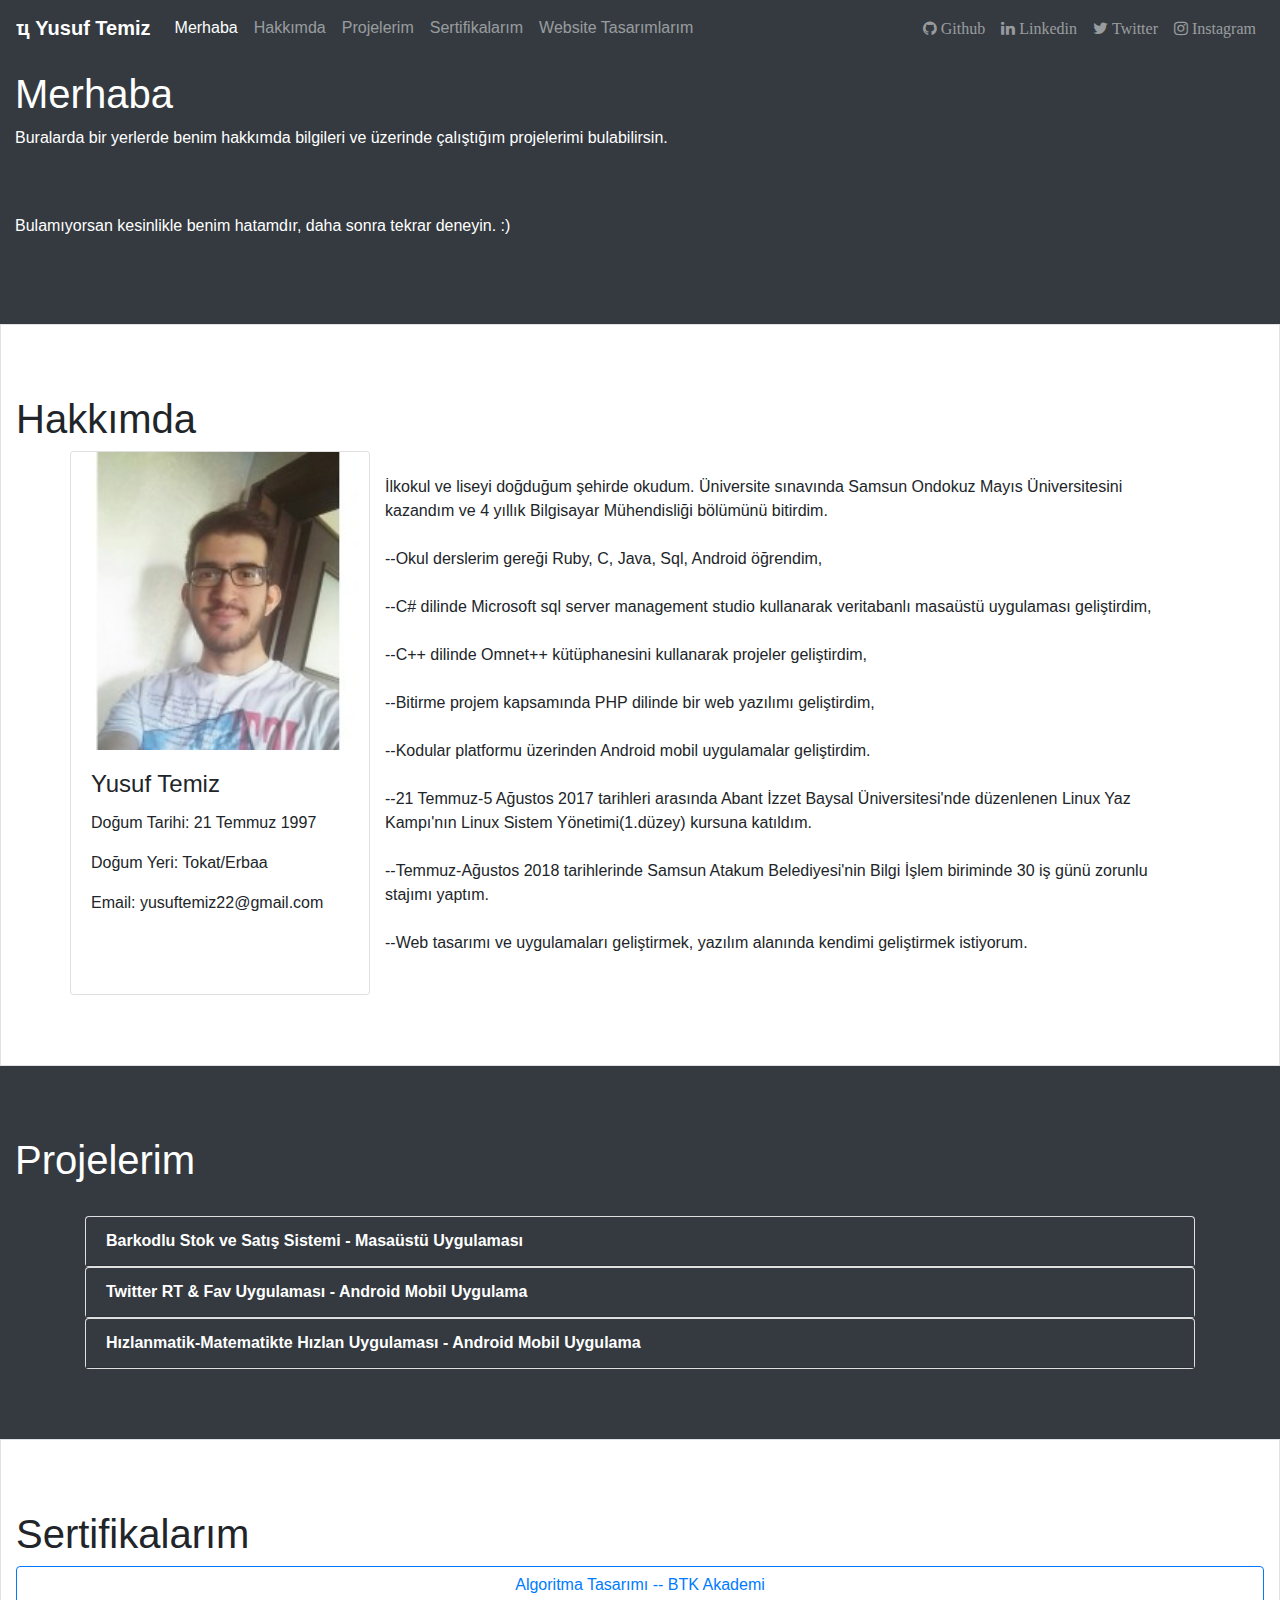
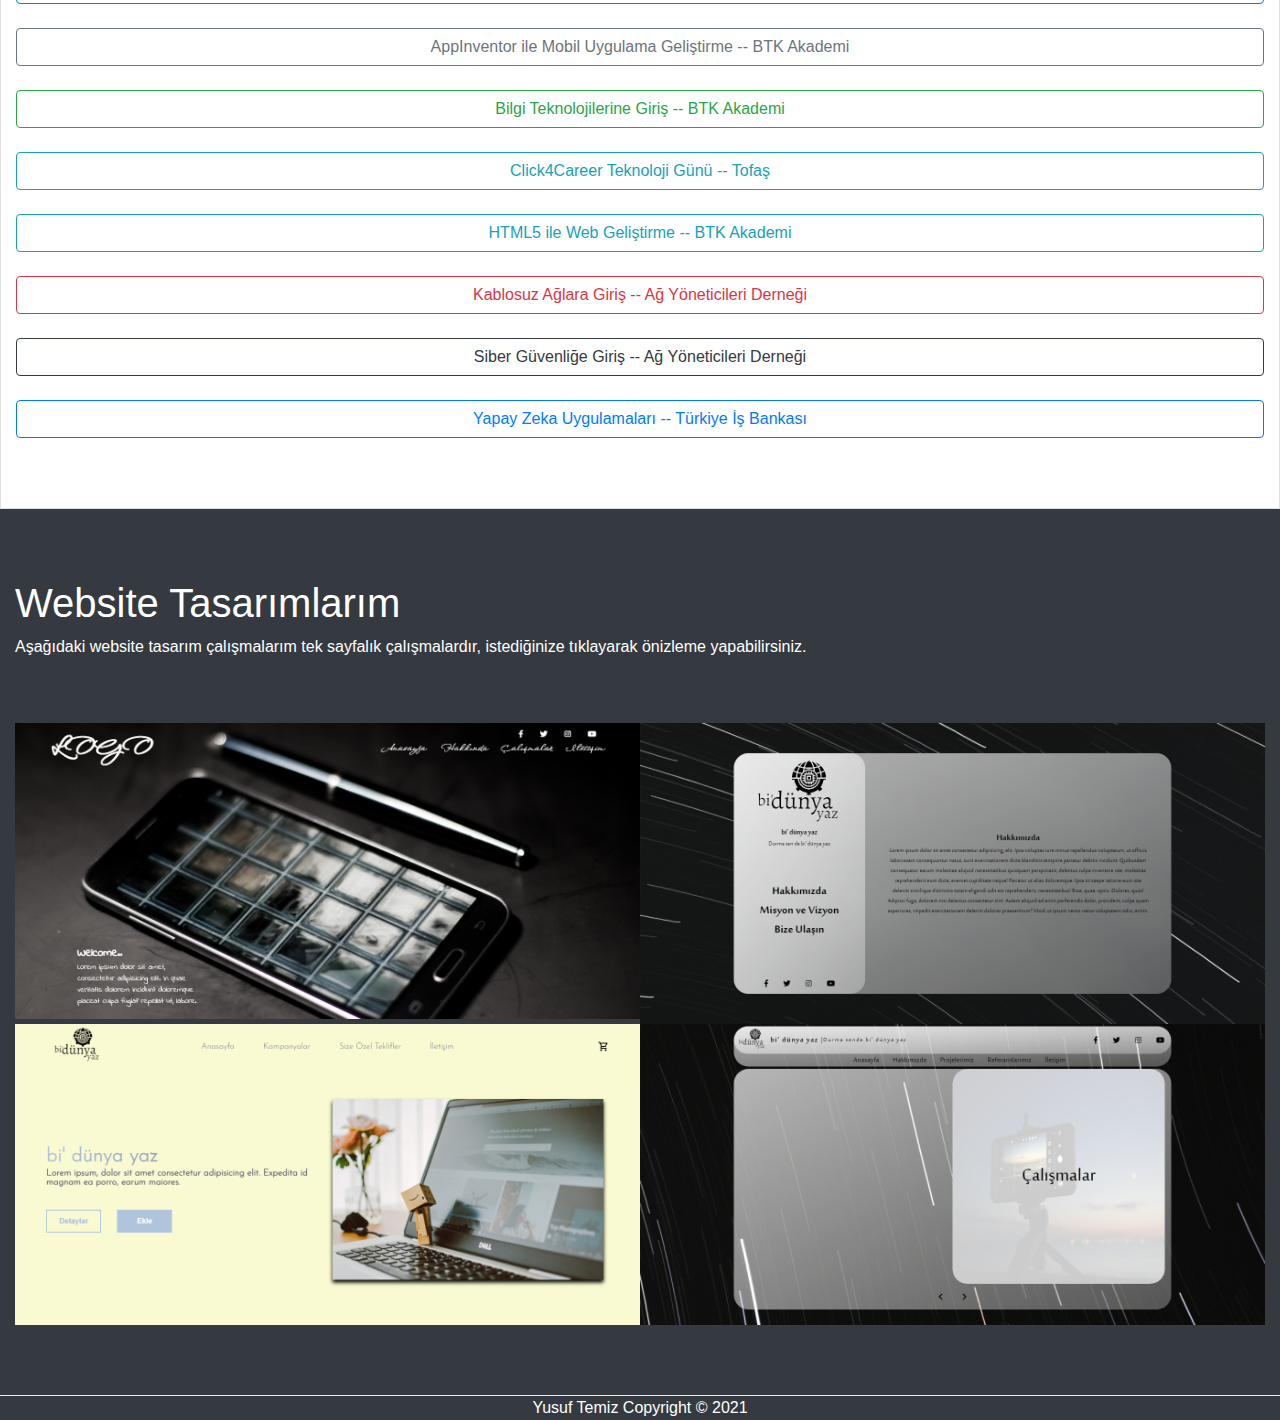
<file: index.html>
<!DOCTYPE html>
<html lang="tr">	
<head>
	<title>Yusuf Temiz Blog</title>
	<meta charset="utf-8">
	<meta name="viewport" content="width=device-width,initial-scale=1">
 <meta name="description" content="Yusuf Temiz hakkında bilgiler ve blog sayfası">
 <meta name="keywords" content="yusuf,temiz,blog">
 <meta name="google-site-verification" content="oNmeCAYHXNBvW92FjCMf0U57DKlgcFZdWgiffMh2U28" />
 <link rel="icon" href="image/main.ico" type="image/x-icon" />
 <link rel="stylesheet" type="text/css" href="css/bootstrap.min.css">
 <link rel="stylesheet" href="css/style.css">
 <link href="https://cdnjs.cloudflare.com/ajax/libs/font-awesome/4.7.0/css/font-awesome.min.css" rel="stylesheet"/>

</head>

<body data-spy="scroll" data-target=".navbar" data-offset="50">
  <header>
    <nav class="navbar navbar-expand-sm bg-dark navbar-dark fixed-top">  
      <a class="navbar-brand mb-0 h1" href="https://yusuftemiz.github.io">
       <strong>&#x4B5; Yusuf Temiz</strong> 
     </a>
     <button class="navbar-toggler" type="button" data-toggle="collapse" data-target="#collapsibleNavbar" >
      <span class="navbar-toggler-icon" ></span>
    </button>
    <div class="collapse navbar-collapse w-100 order-3 dual-collapse2" id="collapsibleNavbar" style="text-align: center;">
      <ul class="navbar-nav mr-auto" >
        <li class="nav-item">
          <a class="nav-link" href="#Merhaba">Merhaba</a>
        </li>
        <li class="nav-item">
          <a class="nav-link" href="#Hakkımda">Hakkımda</a>
        </li>
        <li class="nav-item">
          <a class="nav-link" href="#Projelerim">Projelerim</a>
        </li>
        <li class="nav-item">
          <a class="nav-link" href="#Sertifikalarım">Sertifikalarım</a>
        </li>
        <li class="nav-item">
          <a class="nav-link" href="#WebTasarim">Website Tasarımlarım</a>
        </li>
      </ul>
      <ul class="navbar-nav ml-auto">
        <li class="nav-item">
          <a class="nav-link fa fa-github" href="https://github.com/yusuftemiz"> Github</a>
        </li>
        <li class="nav-item">
          <a class="nav-link fa fa-linkedin" href="https://www.linkedin.com/in/yusuftemiz/"> Linkedin</a>
        </li>
        <li class="nav-item">
          <a class="nav-link fa fa-twitter" href="https://twitter.com/Yusuf_temiz2"> Twitter</a>
        </li>
        <li class="nav-item">
          <a class="nav-link fa fa-instagram" href="https://www.instagram.com/yusuftemiz2/"> Instagram</a>
        </li>
      </ul>
    </div>  
  </nav>
</header>

<section>
  <article>
    <div id="Merhaba" class="container-fluid bg-dark text-white" style="padding-top:70px;padding-bottom:70px">
      <h1>Merhaba</h1>
      <p>Buralarda bir yerlerde benim hakkımda bilgileri ve üzerinde çalıştığım projelerimi bulabilirsin.</p><br><br>
      <p>Bulamıyorsan kesinlikle benim hatamdır, daha sonra tekrar deneyin. :)</p>
    </div>
  </article>
  <article>
    <div id="Hakkımda" class="container-fluid border" style="padding-top:70px;padding-bottom:70px">
     <h1>Hakkımda</h1>
     <div class="container">
       <div class="row">
        <div class="card" style="width:300px">
          <img class="card-img-top" src="image/0.jpg" alt="Card image" style="width:100%">
          <div class="card-body">
            <h4 class="card-title">Yusuf Temiz</h4>
            <p class="card-text">Doğum Tarihi: 21 Temmuz 1997</p>
            <p class="card-text">Doğum Yeri: Tokat/Erbaa</p>
            <p class="card-text">Email: yusuftemiz22@gmail.com</p>
          </div>
        </div>
        <div class="col-sm"> <br>
         <p>İlkokul ve liseyi doğduğum şehirde okudum. Üniversite sınavında Samsun Ondokuz Mayıs Üniversitesini kazandım ve 4 yıllık Bilgisayar Mühendisliği bölümünü bitirdim.<br><br>
          --Okul derslerim gereği Ruby, C, Java, Sql, Android öğrendim,<br><br>
          --C# dilinde Microsoft sql server management studio kullanarak veritabanlı masaüstü uygulaması geliştirdim,<br><br>
          --C++ dilinde Omnet++ kütüphanesini kullanarak projeler geliştirdim,<br><br>
          --Bitirme projem kapsamında PHP dilinde bir web yazılımı geliştirdim,<br><br>
          --Kodular platformu üzerinden Android mobil uygulamalar geliştirdim.<br><br>
          --21 Temmuz-5 Ağustos 2017 tarihleri arasında Abant İzzet Baysal Üniversitesi'nde düzenlenen Linux Yaz Kampı'nın Linux Sistem Yönetimi(1.düzey) kursuna katıldım.<br><br>
          --Temmuz-Ağustos 2018 tarihlerinde Samsun Atakum Belediyesi'nin Bilgi İşlem biriminde 30 iş günü zorunlu stajımı yaptım.<br><br>
          --Web tasarımı ve uygulamaları geliştirmek, yazılım alanında kendimi geliştirmek istiyorum.<br><br>
        </p>
      </div>
    </div>
  </div>
</div>
</article>
<article>
  <div id="Projelerim" class="container-fluid bg-dark" style="padding-top:70px;padding-bottom:70px">
    <h1 class="text-white">Projelerim</h1><br>
    <div class="container">
      <div id="accordion">
        <div class="card">
          <div class="card-header bg-dark">
            <a class="card-link text-white" data-toggle="collapse" href="#collapseOne">
              <strong>Barkodlu Stok ve Satış Sistemi - Masaüstü Uygulaması</strong> 
            </a>
          </div>
          <div id="collapseOne" class="collapse" data-parent="#accordion">
            <div class="card-body">
              <p> Visual Studio üzerinden C# programlama diliyle yazılmıştır.<br> 
                DevExpress kullanılmıştır.<br>
                Microsoft SQL Server Management Studio aracılığıyla veritabanı geliştirilmiştir.<br>
                Barkod okutmalı hem stok hem satış sistemi olarak kullanılabilecek bir masaüstü uygulamasıdır.<br>
                Kod içeriğini <a class="text-blue" href="https://github.com/yusuftemiz/BarkodSistemi" target="_blank">buradan</a> bulabilirsin.<br>
                Uygulama içerisinden görüntüler aşağıdadır.
              </p>
              <div id="demo1" class="carousel slide" data-ride="carousel" style="text-align: center;">
                <div class="carousel-inner" >
                  <div class="carousel-item active" >
                   <a href="https://yusuftemiz.github.io/image/Barkod/1.jpg" target="_blank" >
                     <img src="image/Barkod/1.jpg" alt="Tw1" style="width: 100%; height: 100%">
                   </a>
                 </div>
                 <div class="carousel-item">
                   <a href="https://yusuftemiz.github.io/image/Barkod/2.jpg" target="_blank" >
                    <img src="image/Barkod/2.jpg" alt="Tw2" style="width: 100%; height: 100%">
                  </a>
                </div>
                <div class="carousel-item">
                  <a href="https://yusuftemiz.github.io/image/Barkod/3.jpg" target="_blank" >
                    <img src="image/Barkod/3.jpg" alt="Tw3" style="width: 100%; height: 100%">
                  </a>
                </div>
                <div class="carousel-item">
                  <a href="https://yusuftemiz.github.io/image/Barkod/4.jpg" target="_blank" >
                    <img src="image/Barkod/4.jpg" alt="Tw4" style="width: 100%; height: 100%">
                  </a>
                </div>
                <div class="carousel-item">
                  <a href="https://yusuftemiz.github.io/image/Barkod/5.jpg" target="_blank" >
                    <img src="image/Barkod/5.jpg" alt="Tw5" style="width: 100%; height: 100%">
                  </a>
                </div>
                <div class="carousel-item">
                  <a href="https://yusuftemiz.github.io/image/Barkod/6.jpg" target="_blank" >
                    <img src="image/Barkod/6.jpg" alt="Tw6" style="width: 100%; height: 100%">
                  </a>
                </div>
                <div class="carousel-item">
                  <a href="https://yusuftemiz.github.io/image/Barkod/7.jpg" target="_blank" >
                    <img src="image/Barkod/7.jpg" alt="Tw7" style="width: 100%; height: 100%">
                  </a>
                </div>
              </div>
              <a class="carousel-control-prev" href="#demo1" data-slide="prev">
                <span class="carousel-control-prev-icon"></span>
              </a>
              <a class="carousel-control-next" href="#demo1" data-slide="next">
                <span class="carousel-control-next-icon"></span>
              </a>
            </div>
          </div>
        </div>
      </div>
            <!--<div class="card">
              <div class="card-header bg-dark">
                <a class="collapsed card-link text-white" data-toggle="collapse" href="#collapseTwo">
                  Personel Yönetim Sistemi - Web Sitesi
                </a>
              </div>
              <div id="collapseTwo" class="collapse" data-parent="#accordion">
                <div class="card-body">
                  ÇOK YAKINDA.
                </div>
              </div>
            </div>-->
            <div class="card">
              <div class="card-header bg-dark">
                <a class="collapsed card-link text-white" data-toggle="collapse" href="#collapseThree">
                  <strong>Twitter RT & Fav Uygulaması - Android Mobil Uygulama</strong> 
                </a>
              </div>
              <div id="collapseThree" class="collapse" data-parent="#accordion">
                <div class="card-body">
                  <p><strong>Kodular</strong> platformu üzerinden geliştirilmiştir.<br>
                    Google Firebase Database, Onesignal kullanılmıştır.<br>
                    Twitter kullanıcılarının birbirleriyle etkileşimini arttırmasını sağlayan RT&Fav uygulamasıdır.<br>
                    Uygulama içerisinden görüntüler aşağıdadır.
                  </p>
                  <div id="demo" class="carousel slide" data-ride="carousel" style="text-align: center;">
                    <div class="carousel-inner" >
                      <div class="carousel-item active" >
                        <a href="https://yusuftemiz.github.io/image/TwitteRT/1.jpg" target="_blank" >
                          <img src="image/TwitteRT/1.jpg" alt="Tw1" class="responsive">
                        </a>
                      </div>
                      <div class="carousel-item">
                        <a href="https://yusuftemiz.github.io/image/TwitteRT/2.jpg" target="_blank" >
                          <img src="image/TwitteRT/2.jpg" alt="Tw2" class="responsive">
                        </a>
                      </div>
                      <div class="carousel-item">
                        <a href="https://yusuftemiz.github.io/image/TwitteRT/3.jpg" target="_blank" >
                          <img src="image/TwitteRT/3.jpg" alt="Tw3" class="responsive">
                        </a>
                      </div>
                      <div class="carousel-item">
                        <a href="https://yusuftemiz.github.io/image/TwitteRT/4.jpg" target="_blank" >
                          <img src="image/TwitteRT/4.jpg" alt="Tw4" class="responsive">
                        </a>
                      </div>
                      <div class="carousel-item">
                        <a href="https://yusuftemiz.github.io/image/TwitteRT/5.jpg" target="_blank" >
                          <img src="image/TwitteRT/5.jpg" alt="Tw5" class="responsive">
                        </a>
                      </div>
                      <div class="carousel-item">
                        <a href="https://yusuftemiz.github.io/image/TwitteRT/6.jpg" target="_blank" >
                          <img src="image/TwitteRT/6.jpg" alt="Tw6" class="responsive">
                        </a>
                      </div>
                      <div class="carousel-item">
                        <a href="https://yusuftemiz.github.io/image/TwitteRT/7.jpg" target="_blank" >
                          <img src="image/TwitteRT/7.jpg" alt="Tw7" class="responsive">
                        </a>
                      </div>
                      <div class="carousel-item">
                        <a href="https://yusuftemiz.github.io/image/TwitteRT/8.jpg" target="_blank" >
                          <img src="image/TwitteRT/8.jpg" alt="Tw8" class="responsive">
                        </a>
                      </div>
                      <div class="carousel-item">
                        <a href="https://yusuftemiz.github.io/image/TwitteRT/9.jpg" target="_blank" >
                          <img src="image/TwitteRT/9.jpg" alt="Tw9" class="responsive">
                        </a>
                      </div>
                      <div class="carousel-item">
                        <a href="https://yusuftemiz.github.io/image/TwitteRT/10.jpg" target="_blank" >
                          <img src="image/TwitteRT/10.jpg" alt="Tw10" class="responsive">
                        </a>
                      </div>
                    </div>
                    <a class="carousel-control-prev " href="#demo" data-slide="prev">
                      <span class="carousel-control-prev-icon" aria-hidden="true"></span>
                    </a>
                    <a class="carousel-control-next " href="#demo" data-slide="next">
                      <span class="carousel-control-next-icon"></span>
                    </a>
                  </div>
                </div>
              </div>
            </div>
            <div class="card">
              <div class="card-header bg-dark">
                <a class="collapsed card-link text-white" data-toggle="collapse" href="#collapseFour">
                  <strong>Hızlanmatik-Matematikte Hızlan Uygulaması - Android Mobil Uygulama</strong> 
                </a>
              </div>
              <div id="collapseFour" class="collapse" data-parent="#accordion">
                <div class="card-body">
                  <p><strong>Kodular</strong> platformu üzerinden geliştirilmiştir.<br>
                    Google Firebase Database kullanılmıştır.<br>
                    Matematik işlemlerinde çok fazla zaman harcayanlar için zamana karşı işlem kabiliyetini arttırmaya yönelik alıştırma uygulamasıdır.<br>
                    Uygulama içerisinden görüntüler aşağıdadır.
                  </p>
                  <div id="demo2" class="carousel slide" data-ride="carousel" style="text-align: center;">
                    <div class="carousel-inner" >
                      <div class="carousel-item active" >
                        <a href="https://yusuftemiz.github.io/image/Hizlanmatik/1.jpg" target="_blank" >
                          <img src="image/Hizlanmatik/1.jpg" alt="H1" class="responsive">
                        </a>
                      </div>
                      <div class="carousel-item">
                        <a href="https://yusuftemiz.github.io/image/Hizlanmatik/2.jpg" target="_blank" >
                          <img src="image/Hizlanmatik/2.jpg" alt="H2" class="responsive">
                        </a>
                      </div>
                      <div class="carousel-item">
                        <a href="https://yusuftemiz.github.io/image/Hizlanmatik/3.jpg" target="_blank" >
                          <img src="image/Hizlanmatik/3.jpg" alt="H3" class="responsive">
                        </a>
                      </div>
                      <div class="carousel-item">
                        <a href="https://yusuftemiz.github.io/image/Hizlanmatik/4.jpg" target="_blank" >
                          <img src="image/Hizlanmatik/4.jpg" alt="H4" class="responsive">
                        </a>
                      </div>
                      <div class="carousel-item">
                       <a href="https://yusuftemiz.github.io/image/Hizlanmatik/5.jpg" target="_blank" >
                         <img src="image/Hizlanmatik/5.jpg" alt="H5" class="responsive">
                       </a>
                     </div>
                     <div class="carousel-item">
                       <a href="https://yusuftemiz.github.io/image/Hizlanmatik/6.jpg" target="_blank" >
                         <img src="image/Hizlanmatik/6.jpg" alt="H6" class="responsive">
                       </a>
                     </div>
                     <div class="carousel-item">
                       <a href="https://yusuftemiz.github.io/image/Hizlanmatik/7.jpg" target="_blank" >
                         <img src="image/Hizlanmatik/7.jpg" alt="H7" class="responsive">
                       </a>
                     </div>
                   </div>
                   <a class="carousel-control-prev " href="#demo2" data-slide="prev">
                    <span class="carousel-control-prev-icon" aria-hidden="true"></span>
                  </a>
                  <a class="carousel-control-next " href="#demo2" data-slide="next">
                    <span class="carousel-control-next-icon"></span>
                  </a>
                </div>
              </div>
            </div>
          </div>
        </div>
      </div>
    </div>
  </article>
  <article>
   <div id="Sertifikalarım" class="container-fluid border" style="padding-top:70px;padding-bottom:70px">
    <h1>Sertifikalarım</h1>
    <a href="Sertifikalar/Algoritma_Tasarimi_Certificate.pdf" class="btn btn-outline-primary btn-block">
     Algoritma Tasarımı -- BTK Akademi
   </a>
   <br>
   <a href="Sertifikalar/AppInventor_ile_Mobil_Uygulama_Gelistirme_Certificate.pdf" class="btn btn-outline-secondary btn-block">
    AppInventor ile Mobil Uygulama Geliştirme -- BTK Akademi
  </a>
  <br>
  <a href="Sertifikalar/Bilgi_Teknolojilerine_Giris_Certificate.pdf" class="btn btn-outline-success btn-block">
    Bilgi Teknolojilerine Giriş -- BTK Akademi
  </a>
  <br>
  <a href="Sertifikalar/Click4Career_Teknoloji_Gunu.pdf" class="btn btn-outline-info btn-block">
    Click4Career Teknoloji Günü -- Tofaş
  </a>
  <br>
  <a href="Sertifikalar/HTML5_ile_Web_Gelistirme_Certificate.pdf" class="btn btn-outline-info btn-block">
    HTML5 ile Web Geliştirme -- BTK Akademi
  </a>
  <br>
  <a href="Sertifikalar/Kablosuz_Aglara_Giris_WiFi20.pdf" type="button" class="btn btn-outline-danger btn-block">
    Kablosuz Ağlara Giriş -- Ağ Yöneticileri Derneği
  </a>
  <br>
  <a href="Sertifikalar/Siber_Guvenlige_Giris_Cyber20.pdf" type="button" class="btn btn-outline-dark btn-block">
    Siber Güvenliğe Giriş -- Ağ Yöneticileri Derneği
  </a>
  <br>
  <a href="Sertifikalar/Yapay_Zeka_Uygulamalari.pdf" type="button" class="btn btn-outline-primary btn-block">
    Yapay Zeka Uygulamaları -- Türkiye İş Bankası
  </a>
</div>
</article>
<article>
  <div id="WebTasarim" class="container-fluid bg-dark text-white" style="padding-top:70px;padding-bottom:70px">
    <h1>Website Tasarımlarım</h1>
    <p>Aşağıdaki website tasarım çalışmalarım tek sayfalık çalışmalardır, istediğinize tıklayarak önizleme yapabilirsiniz.</p><br><br>
    <div class="portfolio">
      <a href="WebTasarim/1/index.html"><img src="image/Tasarim1.png" alt="Tasarım1"></a>
      <a href="WebTasarim/2/index.html"><img src="image/Tasarim2.png" alt="Tasarım2"></a>
      <a href="WebTasarim/3/index.html"><img src="image/Tasarim3.png" alt="Tasarım3"></a>
      <a href="WebTasarim/4/index.html"><img src="image/Tasarim4.png" alt="Tasarım4"></a>
    </div>
  </div>
</article>
</section>

<footer class="footer bg-dark text-white" > Yusuf Temiz Copyright © 2021 </footer>

<script type="text/javascript" src="js/jquery.min.js"></script>
<script type="text/javascript" src="js/popper.min.js"></script>
<script type="text/javascript" src="js/bootstrap.min.js"></script>

</body>

</html>
</file>
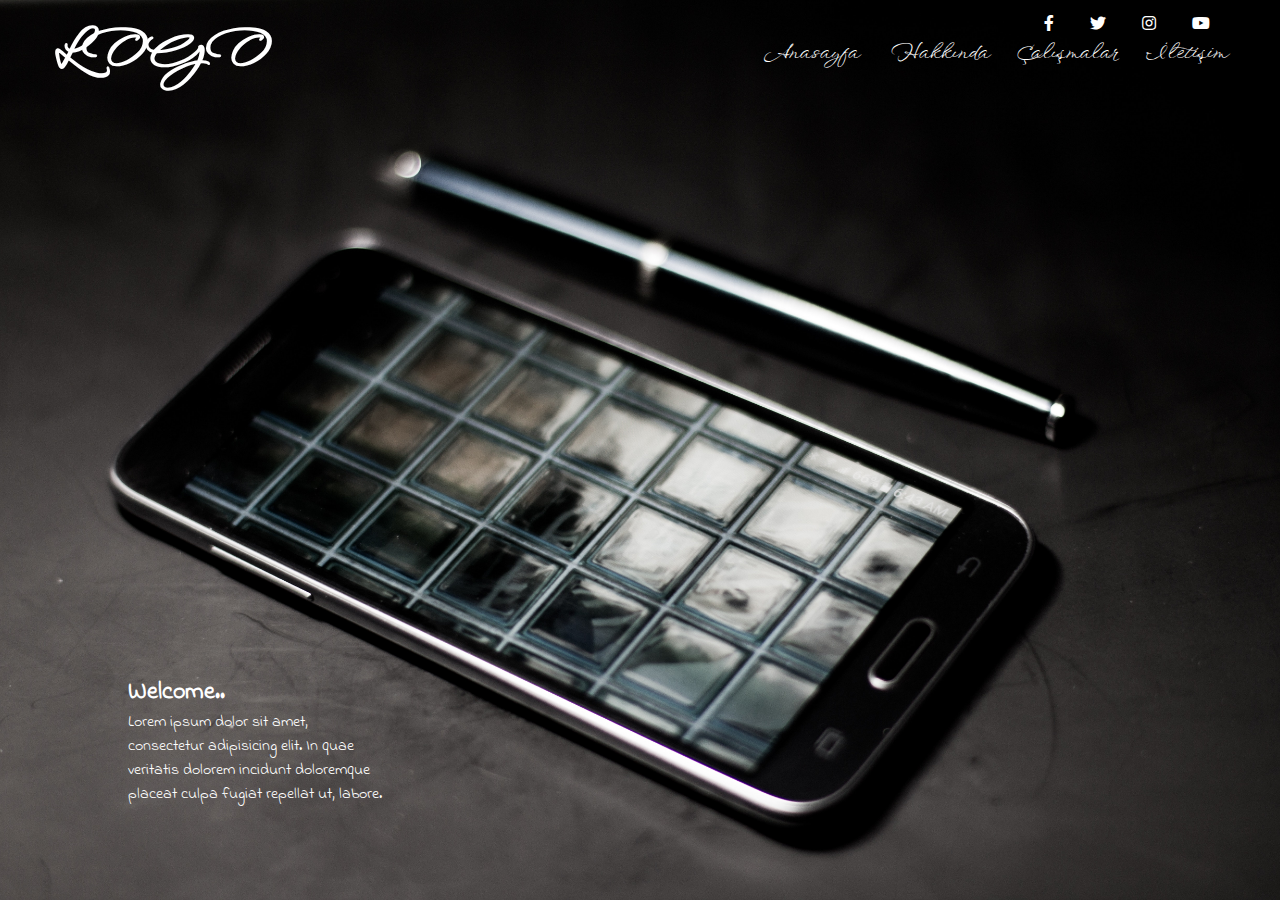
<file: WebTasarim/1/index.html>
<!DOCTYPE html>
<html lang="en">
<head>
	<meta charset="UTF-8">
	<meta name="viewport" content="width=device-width, initial-scale=1.0">
	<title>Tek Sayfa Header</title>
	<link rel="stylesheet" href="style.css">
	<link rel="stylesheet" href="https://cdnjs.cloudflare.com/ajax/libs/font-awesome/5.15.4/css/all.min.css">
</head>
<body>
	<header>
		<div class="header">
			<div class="social">
				<i class="fab fa-facebook-f"></i>
				<i class="fab fa-twitter"></i>
				<i class="fab fa-instagram"></i>
				<i class="fab fa-youtube"></i>
			</div>
			<div class="container">
				<div class="header-navbar">
					<div class="logo">
						<h2>LOGO</h2>
					</div>
					<div class="header-menu">
						<ul>
							<li><a href="#">Anasayfa</a></li>
							<li><a href="#">Hakkında</a></li>
							<li><a href="#">Çalışmalar</a></li>
							<li><a href="#">İletişim</a></li>
						</ul>
					</div>
				</div>
				<div class="header-text">
					<h1>Welcome..</h1>
					<p>Lorem ipsum dolor sit amet, consectetur adipisicing elit. In quae veritatis dolorem incidunt doloremque placeat culpa fugiat repellat ut, labore.</p>
				</div>
			</div>
		</div>
	</header>
</body>
</html>
</file>
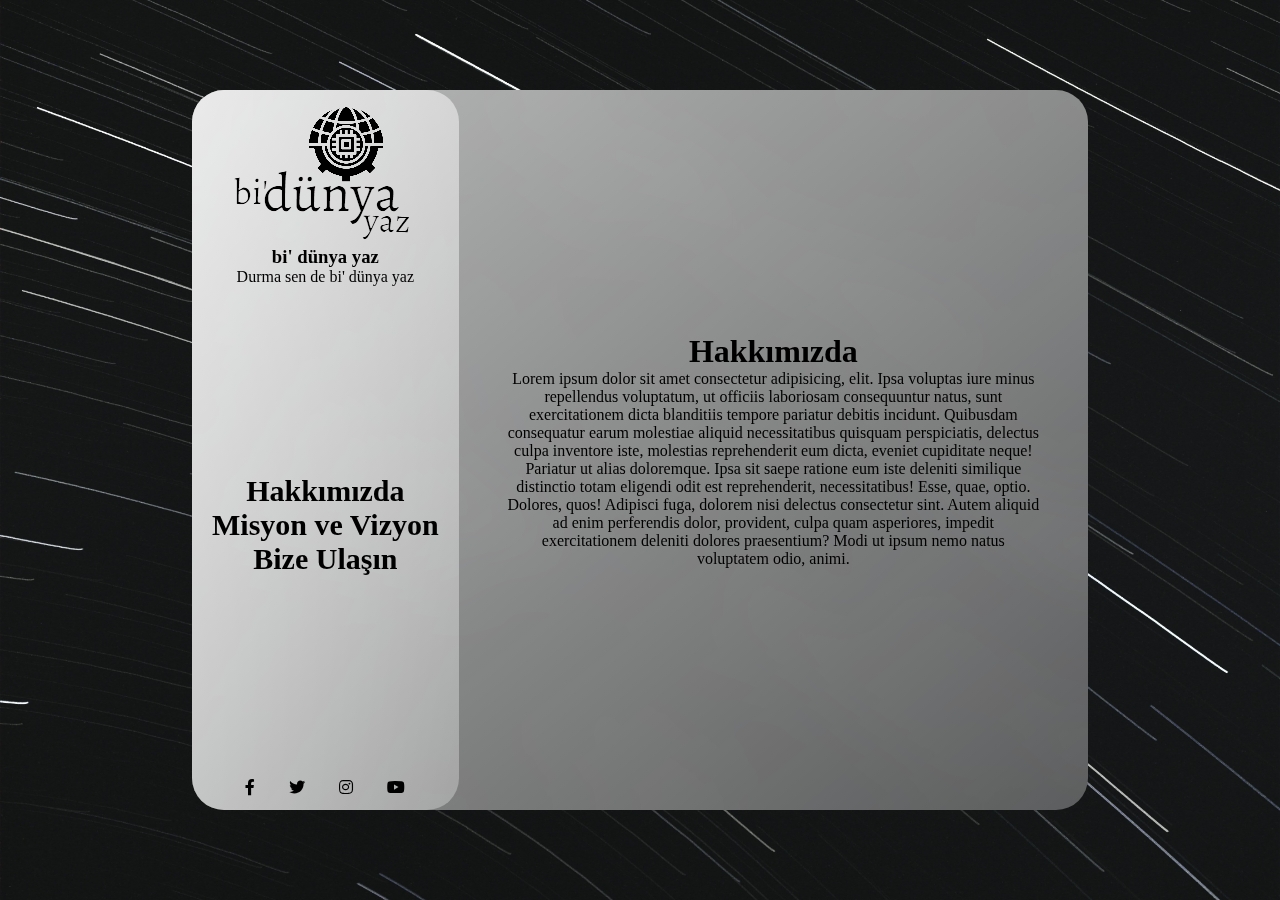
<file: WebTasarim/2/index.html>
<!DOCTYPE html>
<html lang="en">
<head>
	<meta charset="UTF-8">
	<meta name="viewport" content="width=device-width, initial-scale=1.0">
	<title>Tek Sayfa Header</title>
	<link rel="stylesheet" href="style.css">
	<link rel="stylesheet" href="https://cdnjs.cloudflare.com/ajax/libs/font-awesome/5.15.4/css/all.min.css">
</head>
<body>
	<main> <!-- belgenin ana içeriğini belirler. -->
		<section class="glass">
			<div class="dashboard">
				<div class="user">
					<img src="logo.png" alt="">
					<h3>bi' dünya yaz</h3>
					<p>Durma sen de bi' dünya yaz</p>
				</div>
				<div class="links">
					<div class="link">
						<a href="#">
							<h2>Hakkımızda</h2>
						</a>
					</div>
					<div class="link">
						<a href="#">
							<h2>Misyon ve Vizyon</h2>
						</a>
					</div>
					<div class="link">
						<a href="#">
							<h2>Bize Ulaşın</h2>
						</a>
					</div>
				</div>
				<div class="social">
					<i class="fab fa-facebook-f"></i>
					<i class="fab fa-twitter"></i>
					<i class="fab fa-instagram"></i>
					<i class="fab fa-youtube"></i>
				</div>
			</div>
			<div class="status">
				<h1>Hakkımızda</h1>
				<p>Lorem ipsum dolor sit amet consectetur adipisicing, elit. Ipsa voluptas iure minus repellendus voluptatum, ut officiis laboriosam consequuntur natus, sunt exercitationem dicta blanditiis tempore pariatur debitis incidunt. Quibusdam consequatur earum molestiae aliquid necessitatibus quisquam perspiciatis, delectus culpa inventore iste, molestias reprehenderit eum dicta, eveniet cupiditate neque! Pariatur ut alias doloremque. Ipsa sit saepe ratione eum iste deleniti similique distinctio totam eligendi odit est reprehenderit, necessitatibus! Esse, quae, optio. Dolores, quos! Adipisci fuga, dolorem nisi delectus consectetur sint. Autem aliquid ad enim perferendis dolor, provident, culpa quam asperiores, impedit exercitationem deleniti dolores praesentium? Modi ut ipsum nemo natus voluptatem odio, animi.</p>
			</div>
		</section>
	</main> 
</body>
</html>
</file>
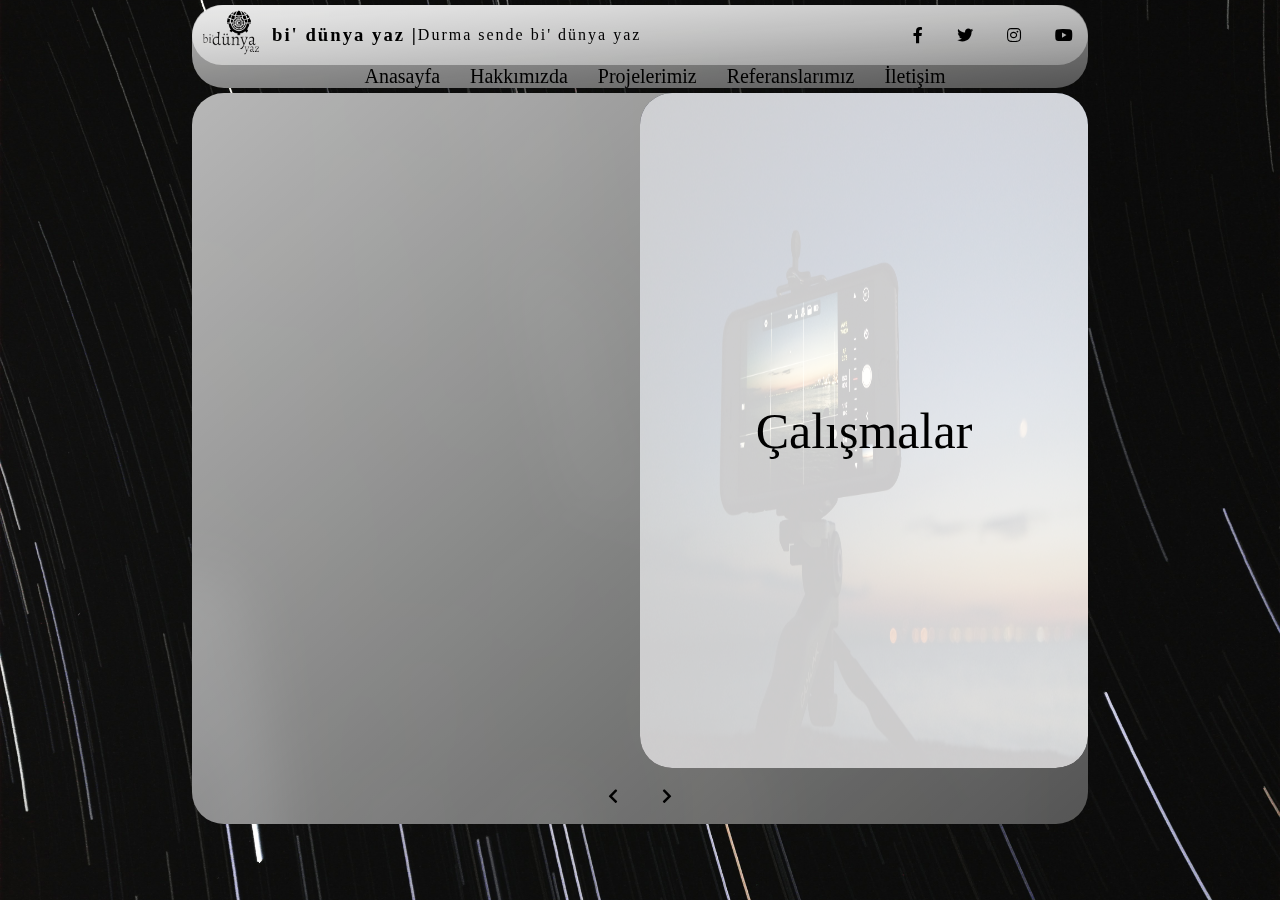
<file: WebTasarim/4/index.html>
<!DOCTYPE html>
<html lang="en">
<head>
	<meta charset="UTF-8">
	<meta name="viewport" content="width=device-width, initial-scale=1.0">
	<title>Tek Sayfa Header</title>
	<link rel="stylesheet" href="style.css">
	<link rel="stylesheet" href="https://cdnjs.cloudflare.com/ajax/libs/font-awesome/5.15.4/css/all.min.css">
</head>
<body>
	<header>
		<section class="navbar-glass">
			<div class="dashboard">
				<div class="logo">
					<img src="logo.png" alt="">
					<h3>bi' dünya yaz | </h3>
					<p>Durma sende bi' dünya yaz</p>
				</div>
				<div class="social">
					<i class="fab fa-facebook-f"></i>
					<i class="fab fa-twitter"></i>
					<i class="fab fa-instagram"></i>
					<i class="fab fa-youtube"></i>
				</div> 
			</div>
			<nav>
				<ul>
					<li><a href="#">Anasayfa</a></li>
					<li><a href="#">Hakkımızda</a></li>
					<li><a href="#">Projelerimiz</a></li>
					<li><a href="#">Referanslarımız</a></li>
					<li><a href="#">İletişim</a></li>
				</ul>
			</nav>
		</section>
	</header>
	<article class="glass2">
		<div id="pages">
			<div class="home"><p>Çalışmalar</p></div>
			<div class="hard"></div>
			<div class="page1"></div>
			<div class="page2"></div>
			<div class="page3"></div>
			<div class="end"><p>SON</p></div>
		</div>
		<div class="buttons">
			<i class="fas fa-chevron-left" id="left"></i>
			<i class="fas fa-chevron-right" id="right"></i>
		</div>
	</article>

	<script src="https://cdnjs.cloudflare.com/ajax/libs/jquery/3.6.0/jquery.js"></script>
	<script src="turn.js"></script>
	<script type="text/javascript">
		var oTurn = $('#pages').turn({gradients: true, acceleration: true});

		$("#left").click(function(e){
			e.preventDefault();
			oTurn.turn("previous");
		});

		$("#right").click(function(e){
			e.preventDefault();
			oTurn.turn("next");
		});
	</script>
</body>
</html>
</file>
<file: css/style.css>
body
{
	position: relative;
}

.carousel-control-prev-icon,
.carousel-control-next-icon
{
	height: 100px;
	width: 100px;
	outline: black;
	background-image: none;
}

.carousel-control-next-icon:after {
	content: '>';
	font-size: 55px;
	color: black;
}

.carousel-control-prev-icon:after {
	content: '<';
	font-size: 55px;
	color: black;
}

img.responsive {
	max-width: 100%;
	height: auto;
}

.footer {
	border-top: 1px solid #eaecef;
	text-align: center;
	color: #4e6e8e;
}

.portfolio{
	display: flex;
	flex-wrap: wrap;
}

.portfolio a{
	width: 50%;
	height: 60%;
	cursor: pointer;
}

.portfolio img{
	width: 100%;
	height: 100%;
	overflow: hidden;
}
</file>
<file: WebTasarim/1/style.css>
@import url('https://fonts.googleapis.com/css2?family=WindSong:wght@500&display=swap');
@import url('https://fonts.googleapis.com/css2?family=Indie+Flower&display=swap');



*,  /* Sayfadaki her şey için */
*::before,
*::after{
	margin: 0; /* Dışında kenar boşluğu olmasın */
	padding: 0; /* İçinde kenar boşluğu olmasın */
	box-sizing: border-box; /* Taşma olmasın */
	border: 0; /* Kenar çizgisi olmasın */
	color: #fff;
}

a,
a:link, /* Ziyaret edilmemiş linkler için */
a:visited{ /* Ziyaret edilmiş linkler için */
	text-decoration: none; /* Alt çizgi olmasın */
	outline: none; /* Basıldığında kenar çizgisi çıkmasın */
	font-size: 20px;	
}

a:hover{ /* Üstüne geldiğinde */
	opacity: 0.8; /* Opaklık katması için */
}

ul{
	display: flex; /* Yan yana sıralanması için */
}

li{
	list-style: none; /* Noktaları kaldırmak için */
	margin-left: 30px; /* Sol taraftaki dış boşluğu */
}

.social{
	max-width: 1170px; /* Maksimum genişliği belirledik */
	margin: 0 auto; /* Alt ve üst dış mesafe yok, sağ sol dış mesafeyi otomatik olarak belirle 
					div in bir genişlik değeri varsa bu sayede ortalanır */
	text-align: right; /* Sağ tarafa yaslamak için */
}

.social i{
	margin: 15px; /* İconlar arasındaki mesafe */
}

.social i:hover{ /* Üstüne geldiğinde */
	opacity: 0.8; /* Opaklık katması için */
	cursor:pointer; /* Fare imlecinin işaret parmağı olması için */
}

.container{
	max-width: 1170px;
	margin: 0 auto;
	margin-top: -30px;
}

.header{
	background-image: url(back.jpg); /* Arka plan resmi*/
	background-position: center; /* Ortalamak için */
	background-size: cover; /* Tamamını kaplaması */
	background-attachment: fixed; /* Sabit kalması için */
	height: 100vh; /* Görünen ekran boyutu */
	font-family: 'WindSong', cursive;
}

.header-navbar{
	display: flex; /* Yan yana sıralanması için */
	align-items: center; /* Ortalama */
	justify-content: space-between; /* İlk nesne başta, son nesne sonda olacak şekilde nesneler eşit olarak kapsayıcının içerisinde dizilirler. */
}

.logo{
	font-size: 35px;
	letter-spacing: 2px; /* Harf aralığı için */
}

.header-text{
	position: absolute; /* Sayfadaki yeri için top, left değeri verebilmek için */
	top: 75%;
	left: 10%;
	width: 20%;
	font-family: 'Indie Flower', cursive;
}

h1{
	font-size: 1.5rem;
}

@media only screen and (max-width: 1000px) {
	.social{
		text-align: center;
	}

	.container{
		text-align: center;
		margin-top: 0px;
	}

	.header-navbar{
		flex-direction: column; /* Aynı sütundaymış gibi alt alta sıralamak için */
	}
	
	.header-text{
		width: 80%;
	}
}

@media only screen and (max-width: 700px){
	ul{
		flex-direction: column;
	}

	li{
		font-weight: bold;
	}
}
</file>
<file: WebTasarim/2/style.css>
*{  /* Sayfadaki her şey için */
	margin: 0; /* Dışında kenar boşluğu olmasın */
	padding: 0; /* İçinde kenar boşluğu olmasın */
	box-sizing: border-box; /* Taşma olmasın */
	border: 0; /* Kenar çizgisi olmasın */
}

a,
a:link, /* Ziyaret edilmemiş linkler için */
a:visited{ /* Ziyaret edilmiş linkler için */
	text-decoration: none; /* Alt çizgi olmasın */
	outline: none; /* Basıldığında kenar çizgisi çıkmasın */
	font-size: 20px;	
	color: black;
}

a h2:hover{ /* Üstüne geldiğinde */
	opacity: 0.8; /* Opaklık katması için */
}

main{
	background-image: url(back.jpg); /* Arka plan resmi*/
	background-position: center; /* Ortalamak için */
	background-size: cover; /* Tamamını kaplaması */
	background-attachment: fixed; /* Sabit kalması için */
	height: 100vh; /* Görünen ekran boyutu */
	display: flex;
	align-items: center;
	justify-content: center;
}

.glass{
	background: white;
	height: 80vh;
	width: 70%;                      /* lineer olarak renk açıklığı,, sağ alta doğru açılma olmasını istiyorum,, renkleri belirtiyorum */
	background: linear-gradient( 
		to right bottom,
		rgba(255,255,255,0.7),
		rgba(255,255,255,0.3)
		);
	border-radius: 2rem; /* köşelerin ovalleşmesini istiyorum */
	backdrop-filter: blur(2rem); /* blur değeri veriyorum arkaplan çok gözükmesin */
	display: flex;
}

.dashboard{
	flex: 1;
	display: flex;
	flex-direction: column;
	text-align: center;
	justify-content: space-between; /* İlk nesne başta, son nesne sonda olacak şekilde nesneler eşit olarak kapsayıcının içerisinde dizilirler. */
	background: linear-gradient(
		to right bottom,
		rgba(255,255,255,0.7),
		rgba(255,255,255,0.3)
		);
	border-radius: 2rem;
}

.user h3{
	margin-top: -30px;
}

.status{
	flex: 2;
	display: flex;
	flex-direction: column;
	text-align: center;
	margin: auto 3rem;
}

.social i{
	margin: 15px; /* İconlar arasındaki mesafe */
}

.social i:hover{ /* Üstüne geldiğinde */
	opacity: 0.8; /* Opaklık katması için */
	cursor:pointer; /* Fare imlecinin işaret parmağı olması için */
}

@media only screen and (max-width: 790px) {
	.glass{
		flex-direction: column;
	}

	.dashboard{
		flex-direction: row;
		align-items: center;
	}

	.social{
		display: flex;
		flex-direction: column;
	}
}

@media only screen and (max-width: 640px) {
	.glass{
		height: 90vh;
	}

	.dashboard{
		flex-direction: column;
	}

	.social{
		flex-direction: row;
	}

	.status{
		overflow: auto;
	}

	::-webkit-scrollbar {
         width: 4px;	/* Sadece sağ taraftaki scroll a etki eder. */
         background: auto;
    }

    ::-webkit-scrollbar-thumb {
         background: rgba(255,255,255,0.7);
         border-radius: 7rem;
      }

}
</file>
<file: WebTasarim/4/style.css>
*{  /* Sayfadaki her şey için */
	margin: 0; /* Dışında kenar boşluğu olmasın */
	padding: 0; /* İçinde kenar boşluğu olmasın */
	box-sizing: border-box; /* Taşma olmasın */
	border: 0; /* Kenar çizgisi olmasın */
}

a,
a:link, /* Ziyaret edilmemiş linkler için */
a:visited{ /* Ziyaret edilmiş linkler için */
	text-decoration: none; /* Alt çizgi olmasın */
	outline: none; /* Basıldığında kenar çizgisi çıkmasın */
	font-size: 20px;	
	color: black;
}

a h2:hover{ /* Üstüne geldiğinde */
	opacity: 0.8; /* Opaklık katması için */
}

ul{
	display: flex; /* Yan yana sıralanması için */
	flex-wrap: wrap;
}

li{
	list-style: none; /* Noktaları kaldırmak için */
	margin-left: 30px; /* Sol taraftaki dış boşluğu */
}

body{
	background-image: url(back.jpg); /* Arka plan resmi*/
	background-position: center; /* Ortalamak için */
	background-size: cover; /* Tamamını kaplaması */
	background-attachment: fixed; /* Sabit kalması için */
	height: 100vh; /* Görünen ekran boyutu */
}

header{
	display: flex;
	justify-content: center;
}

.navbar-glass{
	margin-top: 5px;
	background: white;
	width: 70%;                      /* lineer olarak renk açıklığı,, sağ alta doğru açılma olmasını istiyorum,, renkleri belirtiyorum */
	background: linear-gradient( 
		to right bottom,
		rgba(255,255,255,0.7),
		rgba(255,255,255,0.3)
		);
	border-radius: 2rem; /* köşelerin ovalleşmesini istiyorum */
	backdrop-filter: blur(6rem); /* blur değeri veriyorum arkaplan çok gözükmesin */
	display: flex;
	flex-direction: column;
}

.dashboard,
.logo{
	display: flex;
	text-align: center;
	align-items: center;
	flex-wrap: wrap;
}

.dashboard{
	background: linear-gradient(
		to right bottom,
		rgba(255,255,255,0.7),
		rgba(255,255,255,0.3)
		);
	border-radius: 2rem;
	justify-content: space-between;
}

.logo{
	letter-spacing: 2px;
}

.logo img{
	height: 60px;
	width: 80px;
}

nav{
	display: flex;
	justify-content: center;
}

.social i{
	margin: 15px; /* İconlar arasındaki mesafe */
}

.social i:hover,
.buttons i:hover{ /* Üstüne geldiğinde */
	opacity: 0.8; /* Opaklık katması için */
	cursor:pointer; /* Fare imlecinin işaret parmağı olması için */
}

.glass2{
	margin: 5px auto;
	background: white;
	width: 70%;                      /* lineer olarak renk açıklığı,, sağ alta doğru açılma olmasını istiyorum,, renkleri belirtiyorum */
	background: linear-gradient( 
		to right bottom,
		rgba(255,255,255,0.7),
		rgba(255,255,255,0.3)
		);
	border-radius: 2rem; /* köşelerin ovalleşmesini istiyorum */
	backdrop-filter: blur(2rem); /* blur değeri veriyorum arkaplan çok gözükmesin */
	display: flex;
	flex-direction: column;
	align-items: center;
}

#pages{
	height: 75vh;
	width: 100%;
	border-radius: 2rem;
	overflow: hidden;
}

#pages .turn-page{
	-webkit-background-size: 100% 100%;
}

.home,
.hard,
.end{
	background: rgba(255,255,255,0.8);
	height: 75vh;
	width: 100%;
	border-radius: 2rem;
}

.home,
.end{
	display: flex;
	align-items: center;
	justify-content: center;
}

.home p, 
.end p{
	font-size: 50px;
}

.page1,
.page2,
.page3{
	height: 75vh;
	width: 100%;
	border-radius: 2rem;
}

.page1{
	background-image: url(1.jpg);
}

.page2{
	background-image: url(2.jpg);
}

.page3{
	background-image: url(3.jpg);
}

.buttons i{
	margin: 20px;
}

@media screen and (max-width: 450px){
	.dashboard,
	.logo{
		flex-direction: column;
	}

	ul{
		justify-content: center;
	}

	.dashboard{ 
		flex-direction: column;
	}

	.glass2{
		height: 60vh;
		width: 100%;
	}

	.home p, 
	.end p{
		font-size: 25px;
	}
}
</file>
